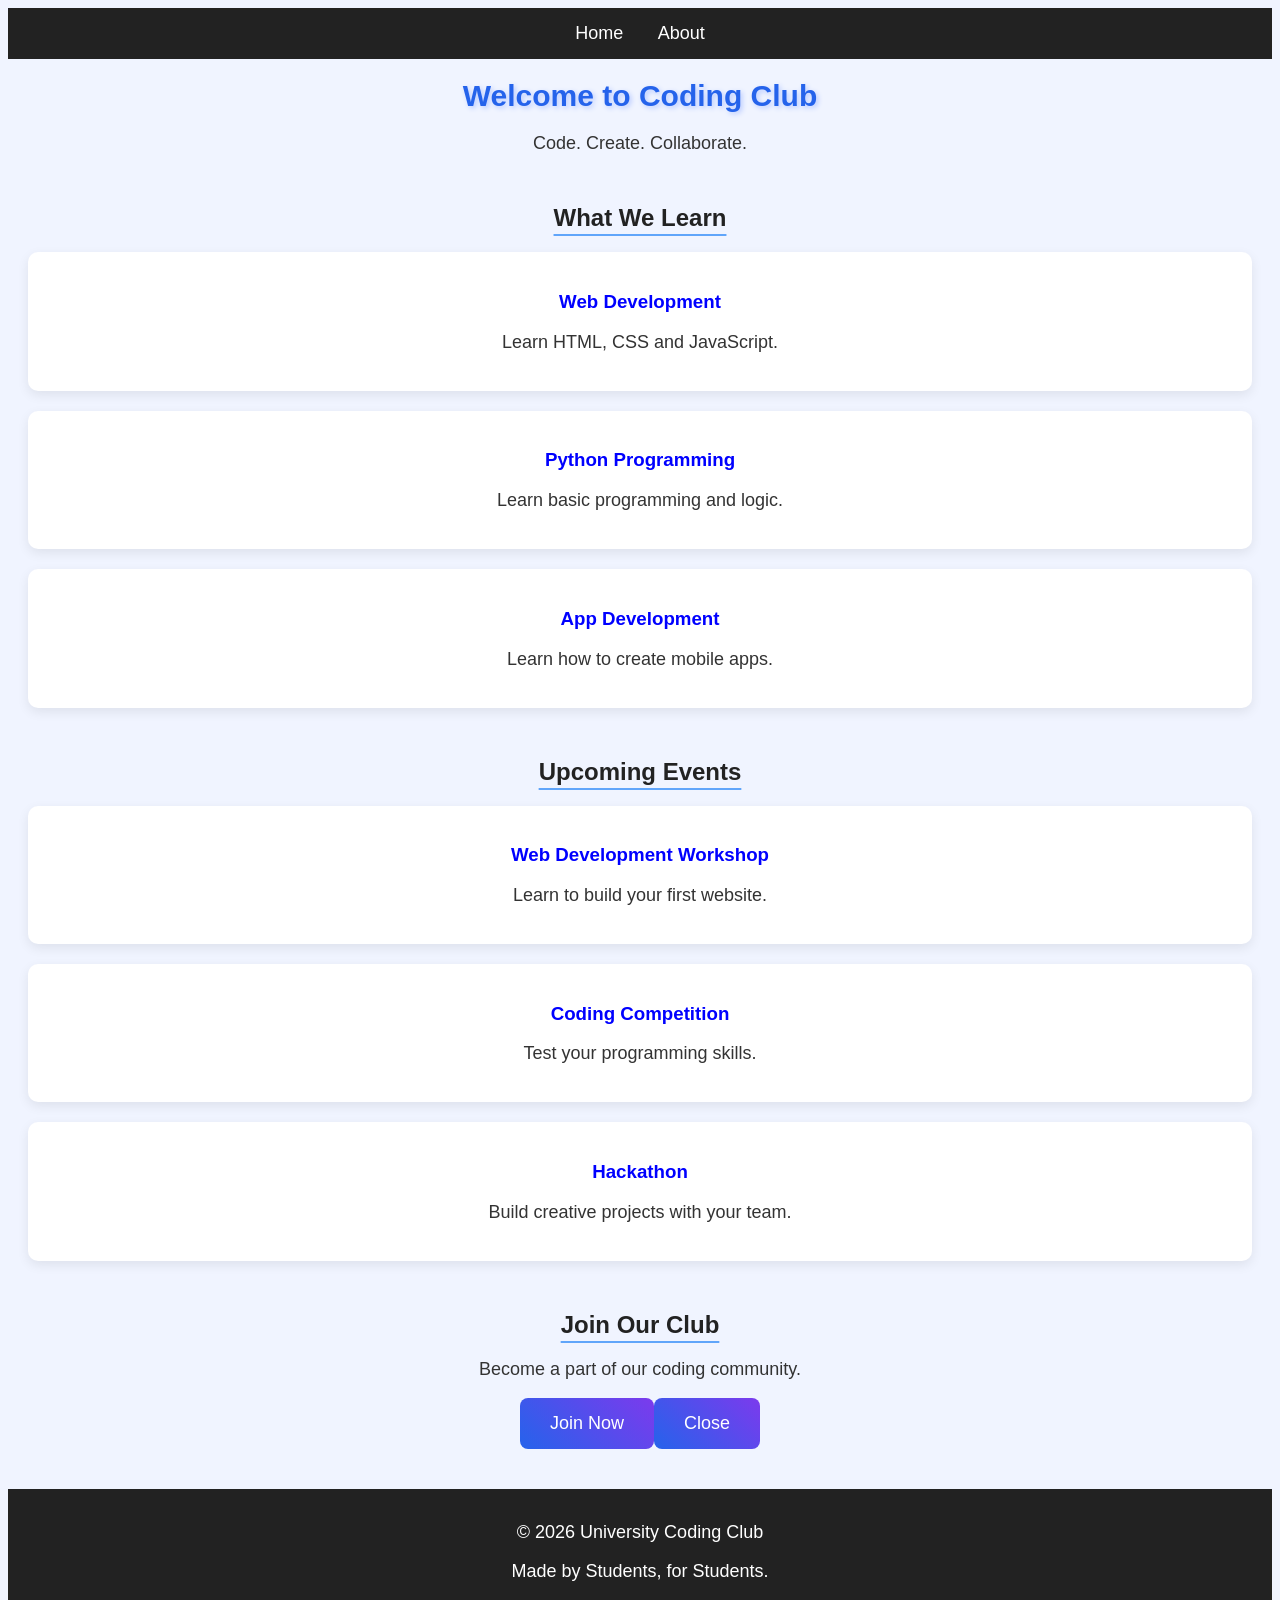
<file: index.html>
<!DOCTYPE html>
<html lang="en">
<head>
    <meta charset="UTF-8">
    <meta name="viewport" content="width=device-width, initial-scale=1.0">
    <title>Coding Club</title>
  <link rel="stylesheet" href="style.css">
</head>
<body>
  
<nav>
    <a href="index.html">Home</a>
    <a href="about.html">About</a>
</nav>


    <h1>Welcome to Coding Club</h1>
    <p>Code. Create. Collaborate.</p>
  
<section>
    <h2>What We Learn</h2>

    <div class="card">
        <h3>Web Development</h3>
        <p>Learn HTML, CSS and JavaScript.</p>
    </div>

    <div class="card">
        <h3>Python Programming</h3>
        <p>Learn basic programming and logic.</p>
    </div>

    <div class="card">
        <h3>App Development</h3>
        <p>Learn how to create mobile apps.</p>
    </div>
</section>


<section>
    <h2>Upcoming Events</h2>

    <div class="card">
        <h3>Web Development Workshop</h3>
        <p>Learn to build your first website.</p>
    </div>

    <div class="card">
        <h3>Coding Competition</h3>
        <p>Test your programming skills.</p>
    </div>

    <div class="card">
        <h3>Hackathon</h3>
        <p>Build creative projects with your team.</p>
    </div>
</section>
<section>
    <h2>Join Our Club</h2>
    <p>Become a part of our coding community.</p>

    <button onclick="joinClub()">
        Join Now
      <div id="popup" class="popup">
    <h2>🎉 Welcome!</h2>
    <p>Welcome to Coding Club!</p>
    <button onclick="closePopup()">Close</button>
      </div>
    </button>
</section>
<script src="script.js"></script>
  
<footer>
    <p>© 2026 University Coding Club</p>
    <p>Made by Students, for Students.</p>
</footer>

</body>
</html>
</file>
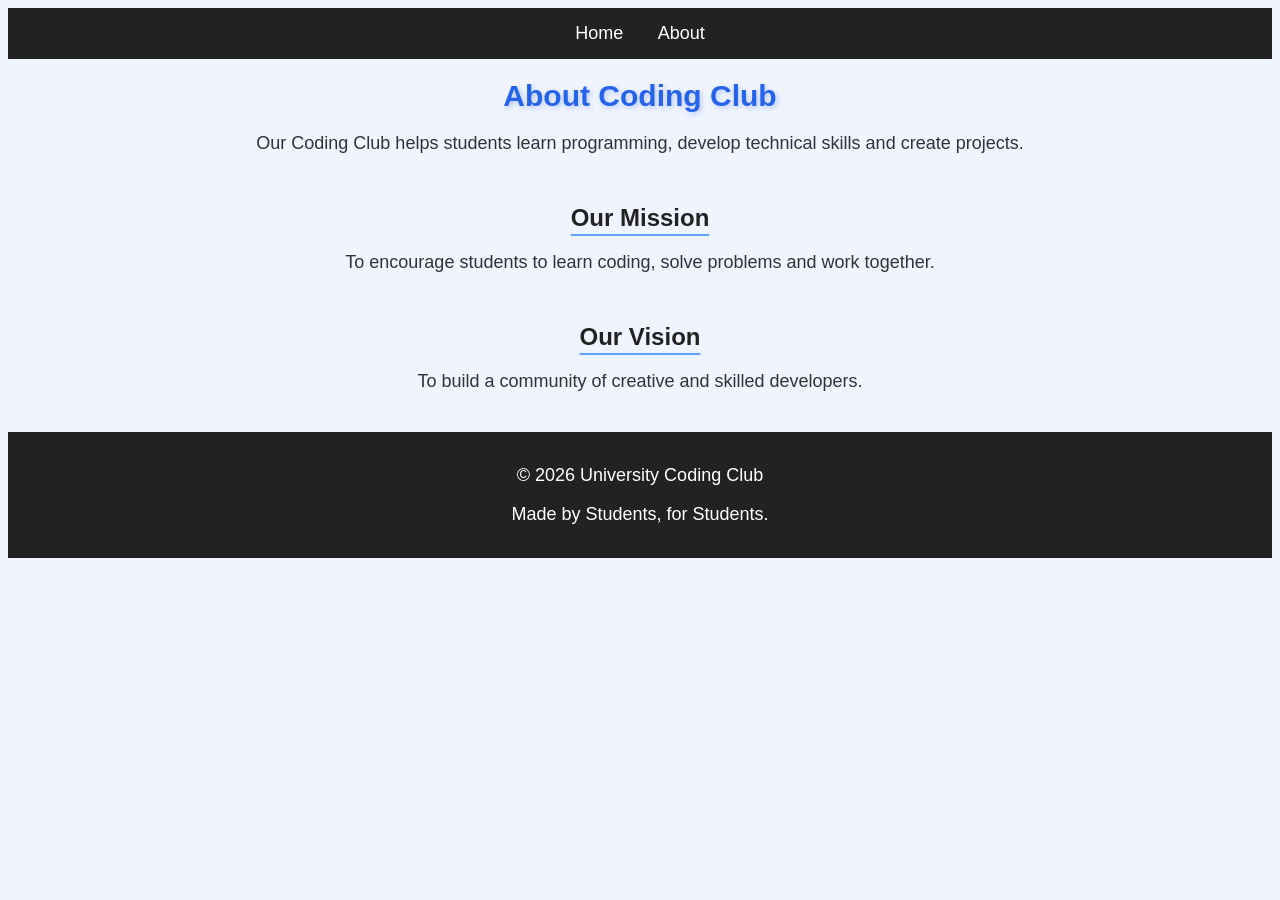
<file: about.html>
<!DOCTYPE html>
<html lang="en">
<head>
    <meta charset="UTF-8">
    <meta name="viewport" content="width=device-width, initial-scale=1.0">

    <title>About Coding Club</title>

    <link rel="stylesheet" href="style.css">
</head>
<body>

    <nav>
        <a href="index.html">Home</a>
        <a href="about.html">About</a>
    </nav>

    <h1>About Coding Club</h1>

    <p>
        Our Coding Club helps students learn programming,
        develop technical skills and create projects.
    </p>

    <section>
        <h2>Our Mission</h2>

        <p>
            To encourage students to learn coding,
            solve problems and work together.
        </p>
    </section>

    <section>
        <h2>Our Vision</h2>

        <p>
            To build a community of creative
            and skilled developers.
        </p>
    </section>
  
<footer>
    <p>© 2026 University Coding Club</p>
    <p>Made by Students, for Students.</p>
</footer>


</body>
</html>
</file>
<file: style.css>
body {
    background-color: #f0f4ff;
    font-family: Arial, sans-serif;
    text-align: center;
}

h1 {
    color: blue;
    font-size: 30px;
}

p {
    color: #333333;
    font-size: 18px;
}


nav {
    background-color: #222;
    padding: 15px;
}

nav a {
    color: white;
    text-decoration: none;
    margin: 15px;
    font-size: 18px;
}

h2 {
    color: #222;
    margin-top: 50px;
}

.card {
    background-color: white;
    margin: 20px;
    padding: 20px;
    border-radius: 10px;
}

.card h3 {
    color: blue;
}
button {
    background-color: blue;
    color: white;
    padding: 15px 30px;
    border: none;
    border-radius: 8px;
    font-size: 18px;
}
footer {
    background-color: #222;
    color: white;
    padding: 15px;
    margin-top: 40px;
}
footer p {
    color: white;
}
@media (max-width: 600px) {
    nav a {
        margin: 8px;
        font-size: 15px;
    }

    .card {
        margin: 10px;
    }

    button {
        padding: 12px 20px;
    }
}
/* Smooth Scrolling */
html {
    scroll-behavior: smooth;
}

/* Stylish Heading */
h1 {
    color: #2563eb;
    text-shadow: 2px 2px 5px #b8caff;
    transition: 0.3s;
}

/* Navigation Hover Effect */
nav a {
    transition: 0.3s;
}

nav a:hover {
    color: #60a5fa;
    border-bottom: 2px solid #60a5fa;
}

/* Card Animation */
.card {
    transition: transform 0.3s, box-shadow 0.3s;
    box-shadow: 0 4px 12px rgba(0,0,0,0.08);
}

.card:hover {
    transform: translateY(-8px);
    box-shadow: 0 10px 22px rgba(0,0,0,0.18);
}

/* Button Animation */
button {
    background: linear-gradient(45deg, #2563eb, #7c3aed);
    cursor: pointer;
    transition: 0.3s;
}

button:hover {
    transform: scale(1.06);
    box-shadow: 0 5px 15px rgba(37,99,235,0.35);
}

/* Section Heading */
h2 {
    text-decoration: underline;
    text-decoration-color: #60a5fa;
    text-underline-offset: 8px;
}
/* Automatic Button Bounce */
@keyframes softBounce {
    0%, 100% {
        transform: translateY(0);
    }

    50% {
        transform: translateY(-7px);
    }
}

button {
    animation: softBounce 2s ease-in-out infinite;
}
.popup {
    display: none;
    background: linear-gradient(135deg, #2563eb, #7c3aed);
    color: white;
    padding: 25px;
    margin: 20px auto;
    max-width: 300px;
    border-radius: 15px;
    box-shadow: 0 8px 25px rgba(0,0,0,0.2);
    animation: popupShow 0.5s ease;
}

.popup h2 {
    color: white;
    margin-top: 5px;
}

.popup p {
    color: white;
}

.popup button {
    background: white;
    color: #2563eb;
    animation: none;
}

@keyframes popupShow {
    from {
        opacity: 0;
        transform: scale(0.8);
    }
    to {
        opacity: 1;
        transform: scale(1);
    }
}
</file>
